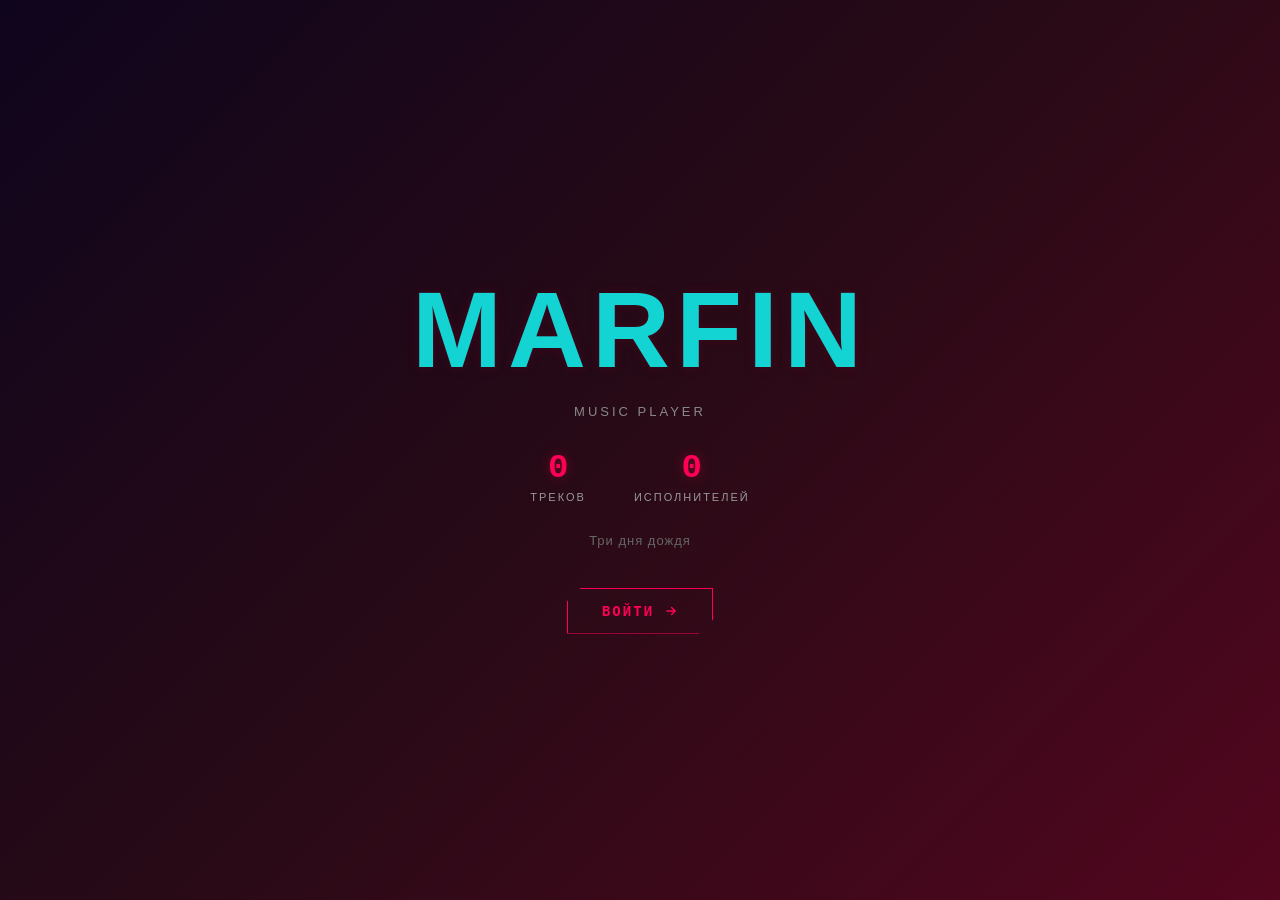
<file: index.html>
<!DOCTYPE html>
<html lang="ru">
<head>
<meta charset="UTF-8">
<meta name="viewport" content="width=device-width, initial-scale=1.0">
<link rel="stylesheet" href="landing.css">
<title>MARFIN</title>
</head>
<body>
    <div class="landing">
        <h1 class="brand brand-idle">MARFIN</h1>
        <p class="tagline">Music player</p>
        <div class="stats">
            <div class="stat-block">
                <span class="stat-number" id="stat-tracks">0</span>
                <span class="stat-label">Треков</span>
            </div>
            <div class="stat-block">
                <span class="stat-number" id="stat-artists">0</span>
                <span class="stat-label">Исполнителей</span>
            </div>
        </div>
        <ul class="artists-list" id="artists-list"></ul>
        <a href="catalog.html" class="enter-btn">
            Войти
            <svg viewBox="0 0 24 24" fill="none" stroke="currentColor" stroke-width="2.5" stroke-linecap="round">
                <path d="M5 12h14M13 6l6 6-6 6"/>
            </svg>
        </a>
    </div>
    <script src="tracks.js"></script>
    <script src="landing.js"></script>
</body>
</html>
</file>
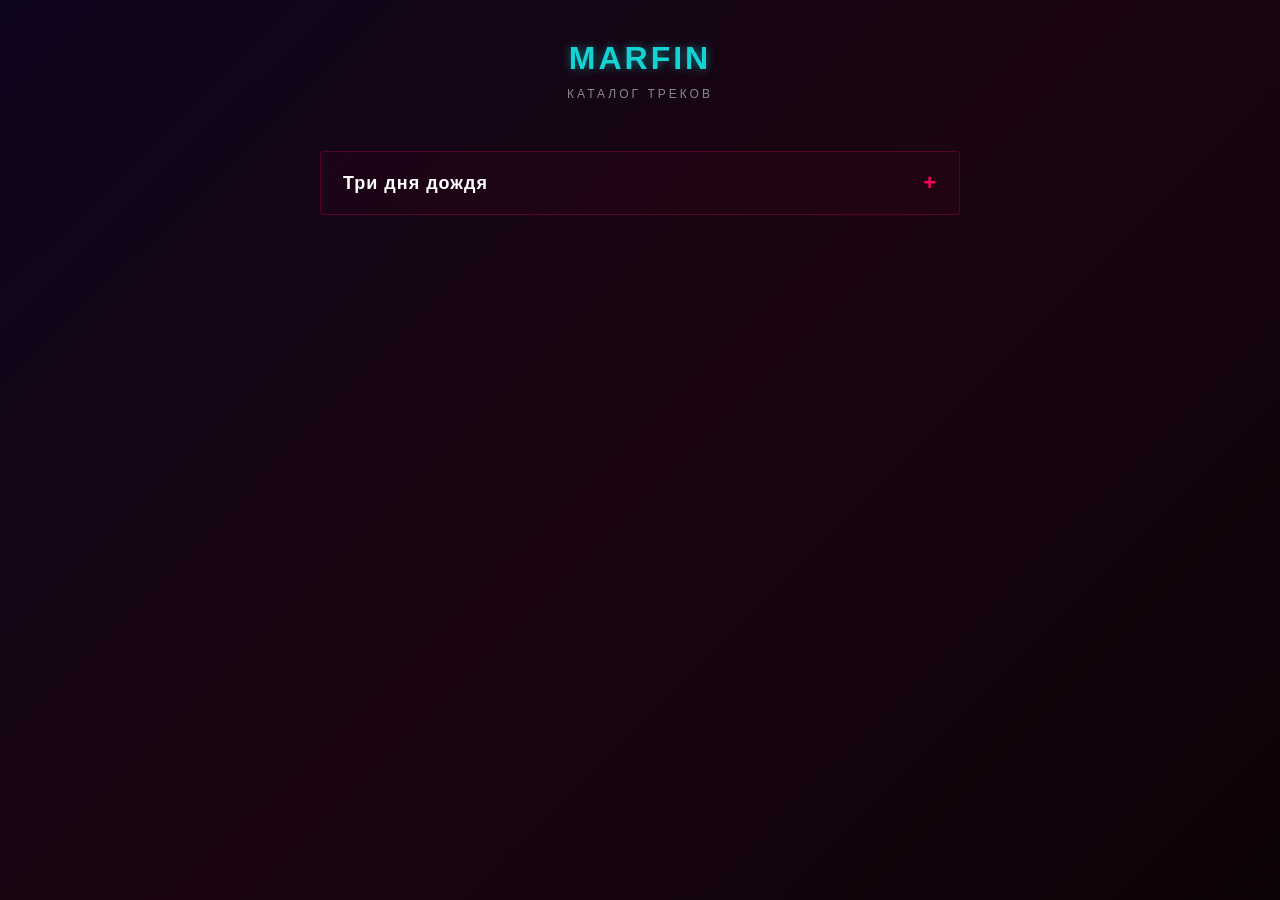
<file: catalog.html>
<!DOCTYPE html>
<html lang="ru">
<head>
<meta charset="UTF-8">
<meta name="viewport" content="width=device-width, initial-scale=1.0">
<title>Каталог — MARFIN</title>
<link rel="stylesheet" href="catalog.css">
</head>
<body>
    <div class="catalog-header">
        <a href="landing.html" class="catalog-brand">MARFIN</a>
        <p class="catalog-subtitle">Каталог треков</p>
    </div>
    <div class="catalog-list" id="catalog-list"></div>
    <script src="tracks.js"></script>
    <script src="catalog.js"></script>
</body>
</html>
</file>
<file: landing.css>
* {
        box-sizing: border-box;
        margin: 0;
        padding: 0;
    }

    html, body {
        height: 100%;
    }

    body {
        font-family: -apple-system, BlinkMacSystemFont, 'Segoe UI', Roboto, sans-serif;
        background: linear-gradient(135deg, #0f051d 0%, #290a16 50%, #52061e 100%);
        display: flex;
        align-items: center;
        justify-content: center;
        min-height: 100%;
        padding: 40px 20px;
    }

    .landing {
        text-align: center;
        display: flex;
        flex-direction: column;
        align-items: center;
        gap: 30px;
        color: #ccc;
    }

    .brand {
        font-family: 'Montserrat', 'Arial Black', sans-serif;
        font-size: clamp(52px, 12vw, 108px);
        font-weight: 900;
        letter-spacing: 6px;
        color: #14d3d3;
        text-shadow: 0 0 10px rgba(82, 6, 30, 0.6);
        position: relative;
        animation: flicker-in 2.6s ease-out forwards;
        transition: all 0.3s ease;
    }

    .brand:hover {
        color: #ff0055;
        text-shadow: 0 0 15px rgba(255, 0, 85, 0.8);
    }

    @keyframes flicker-in {
        0%   { opacity: 0; text-shadow: none; }
        4%   { opacity: 1; text-shadow: 0 0 25px rgba(20, 211, 211, 0.9), 0 0 60px rgba(20, 211, 211, 0.5); }
        8%   { opacity: 0.2; text-shadow: none; }
        12%  { opacity: 1; text-shadow: 0 0 25px rgba(20, 211, 211, 0.9), 0 0 60px rgba(20, 211, 211, 0.5); }
        16%  { opacity: 0.3; text-shadow: none; }
        20%  { opacity: 1; text-shadow: 0 0 8px rgba(20, 211, 211, 0.6); }
        60%  { text-shadow: 0 0 8px rgba(20, 211, 211, 0.6); }
        62%  { opacity: 0.4; text-shadow: none; }
        64%  { opacity: 1; text-shadow: 0 0 8px rgba(20, 211, 211, 0.6); }
        100% { opacity: 1; text-shadow: 0 0 10px rgba(20, 211, 211, 0.55), 0 0 2px rgba(20, 211, 211, 0.8); }
    }

    .brand-idle {
        animation: idle-hum 4.2s ease-in-out 2.6s infinite;
    }

    @keyframes idle-hum {
        0%, 92%, 100% { text-shadow: 0 0 10px rgba(20, 211, 211, 0.55), 0 0 2px rgba(20, 211, 211, 0.8); }
        94% { text-shadow: none; opacity: 0.75; }
        95% { text-shadow: 0 0 10px rgba(20, 211, 211, 0.55), 0 0 2px rgba(20, 211, 211, 0.8); opacity: 1; }
    }

    .tagline {
        opacity: 0;
        animation: fade-up 0.8s ease-out 2.1s forwards;
        font-size: 13px;
        letter-spacing: 3px;
        text-transform: uppercase;
        color: #888;
        margin-top: -18px;
    }

    @keyframes fade-up {
        from { opacity: 0; transform: translateY(14px); }
        to   { opacity: 1; transform: translateY(0); }
    }

    .stats {
        opacity: 0;
        animation: fade-up 0.8s ease-out 2.3s forwards;
        display: flex;
        gap: 48px;
    }

    .stat-block {
        display: flex;
        flex-direction: column;
        align-items: center;
        gap: 4px;
    }

    .stat-number {
        font-family: 'Courier New', Courier, monospace;
        font-variant-numeric: tabular-nums;
        font-size: 34px;
        font-weight: 900;
        color: #ff0055;
        text-shadow: 0 0 12px rgba(255, 0, 85, 0.35);
        min-width: 1.2em;
    }

    .stat-label {
        font-size: 11px;
        letter-spacing: 2px;
        text-transform: uppercase;
        color: #999;
    }

    .artists-list {
        list-style: none;
        display: flex;
        flex-wrap: wrap;
        justify-content: center;
        gap: 10px 20px;
        max-width: 460px;
        color: #ccc;
    }

    .artists-list li {
        font-size: 13px;
        letter-spacing: 1px;
        color: #666;
        opacity: 0;
        transform: translateY(6px);
        animation: artist-in 0.6s ease-out forwards;
    }

    .artists-list li::after {
        content: '';
    }

    .artists-list li:not(:last-child)::after {
        content: '·';
        margin-left: 20px;
        color: #ccc;
    }

    @keyframes artist-in {
        to { opacity: 1; transform: translateY(0); }
    }

    .enter-btn {
        opacity: 0;
        animation: fade-up 0.8s ease-out 2.5s forwards;

        display: inline-flex;
        align-items: center;
        gap: 10px;
        background: transparent;
        border: 1px solid #ff0055;
        color: #ff0055;
        padding: 14px 34px;
        font-family: monospace;
        font-size: 14px;
        font-weight: bold;
        letter-spacing: 2px;
        text-transform: uppercase;
        text-decoration: none;
        cursor: pointer;
        transition: all 0.25s ease;
        clip-path: polygon(14px 0%, 100% 0, 100% calc(100% - 14px), calc(100% - 14px) 100%, 0 100%, 0% 14px);
        margin-top: 10px;
    }

    .enter-btn:hover {
        background: #ff0055;
        color: #fff;
        box-shadow: 0 0 25px rgba(255, 0, 85, 0.5);
    }

    .enter-btn svg {
        width: 14px;
        height: 14px;
        transition: transform 0.25s ease;
    }

    .enter-btn:hover svg {
        transform: translateX(4px);
    }

@media (max-width: 768px) {
    .landing {
        gap: 26px;
    }

    .stats {
        gap: 38px;
    }
}

@media (max-width: 480px) {
    .landing {
        gap: 22px;
    }

    .tagline {
        font-size: 11px;
    }

    .stats {
        gap: 30px;
    }

    .stat-number {
        font-size: 26px;
    }

    .stat-label {
        font-size: 10px;
    }

    .artists-list {
        max-width: 300px;
        gap: 8px 14px;
    }

    .artists-list li {
        font-size: 12px;
    }

    .enter-btn {
        padding: 12px 26px;
        font-size: 12px;
    }
}
</file>
<file: catalog.css>
* { 
    box-sizing: border-box;
     margin: 0; 
     padding: 0; 
    }

    body {
        font-family: -apple-system, BlinkMacSystemFont, 'Segoe UI', Roboto, sans-serif;
        background: linear-gradient(135deg, #0f051d 0%, #1a0510 50%, #0d0208 100%);
        color: #fff;
        min-height: 100vh;
        padding: 40px 20px 80px;
    }

    .catalog-header {
        text-align: center;
        margin-bottom: 50px;
    }

    .catalog-brand {
        font-family: 'Montserrat', 'Arial Black', sans-serif;
        font-size: 32px;
        font-weight: 900;
        letter-spacing: 3px;
        color: #14d3d3;
        text-shadow: 0 0 10px rgba(20, 211, 211, 0.5);
        text-decoration: none;
        transition: all 0.3s ease;
    }

    .catalog-brand:hover {
        color: #ff0055;
        text-shadow: 0 0 15px rgba(255, 0, 85, 0.8);
    }

    .catalog-subtitle {
        margin-top: 10px;
        font-size: 12px;
        letter-spacing: 3px;
        text-transform: uppercase;
        color: #888;
    }

    .catalog-list {
        max-width: 640px;
        margin: 0 auto;
        display: flex;
        flex-direction: column;
        gap: 14px;
    }

    .artist-group {
        border: 1px solid rgba(255, 0, 85, 0.25);
        background: rgba(255, 0, 85, 0.03);
        border-radius: 4px;
        overflow: hidden;
        transition: border-color 0.25s ease, box-shadow 0.25s ease;
    }

    .artist-group[open] {
        border-color: rgba(255, 0, 85, 0.6);
        box-shadow: 0 0 20px rgba(255, 0, 85, 0.15);
    }

    .artist-group summary {
        list-style: none;
        cursor: pointer;
        padding: 18px 22px;
        font-size: 18px;
        font-weight: 700;
        letter-spacing: 1px;
        display: flex;
        align-items: center;
        justify-content: space-between;
        color: #fff;
    }

    .artist-group summary::-webkit-details-marker {
        display: none;
    }

    .artist-group summary::after {
        content: '+';
        font-size: 22px;
        color: #ff0055;
        transition: transform 0.25s ease;
    }

    .artist-group[open] summary::after {
        transform: rotate(45deg);
    }

    .artist-group summary:hover {
        background: rgba(255, 0, 85, 0.08);
    }

    .track-row {
        display: flex;
        align-items: center;
        justify-content: space-between;
        padding: 12px 22px;
        border-top: 1px solid rgba(255, 255, 255, 0.06);
        text-decoration: none;
        color: #ccc;
        font-size: 15px;
        transition: all 0.2s ease;
    }

    .track-row:hover {
        background: rgba(255, 0, 85, 0.06);
        color: #fff;
        padding-left: 28px;
    }

    .track-category {
        font-size: 10px;
        letter-spacing: 1px;
        text-transform: uppercase;
        color: #ff0055;
        border: 1px solid rgba(255, 0, 85, 0.4);
        padding: 3px 8px;
        border-radius: 20px;
        flex-shrink: 0;
        margin-left: 12px;
    }

    .track-row-locked {
        cursor: not-allowed;
        color: #555;
    }

    .track-row-locked:hover {
        background: transparent;
        color: #555;
        padding-left: 22px;
    }

    .track-row-locked .track-category {
        color: #555;
        border-color: #333;
    }

@media (max-width: 600px) {
    body {
        padding: 30px 14px 60px;
    }

    .catalog-brand {
        font-size: 26px;
    }

    .catalog-header {
        margin-bottom: 34px;
    }

    .artist-group summary {
        padding: 14px 16px;
        font-size: 16px;
    }

    .track-row {
        padding: 10px 16px;
        font-size: 14px;
    }

    .track-row:hover {
        padding-left: 20px;
    }

    .track-category {
        font-size: 9px;
        padding: 2px 6px;
        margin-left: 8px;
    }
}
</file>
